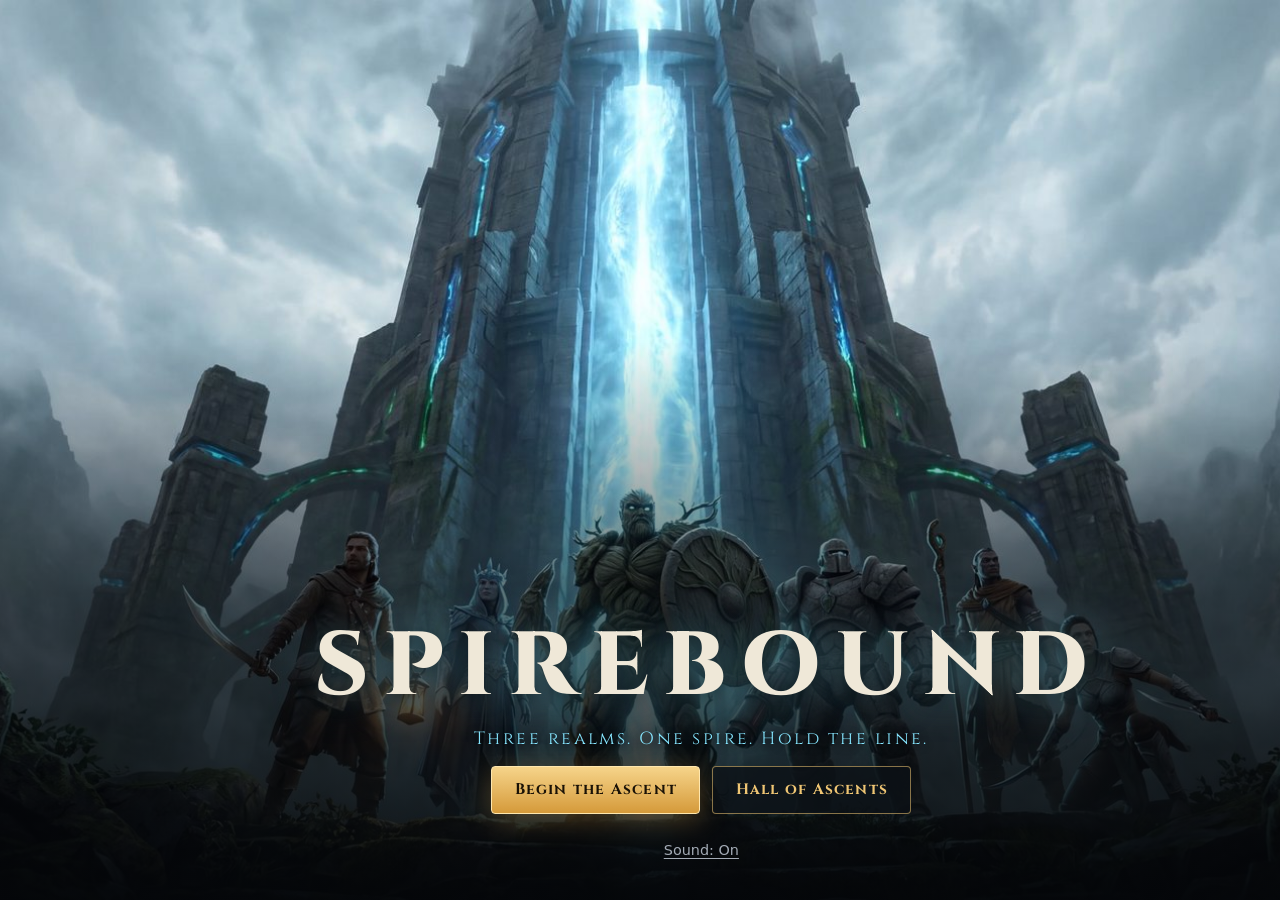
<file: index.html>
<!doctype html>
<html lang="en">
  <head>
    <meta charset="utf-8" />
    <meta name="viewport" content="width=device-width, initial-scale=1, viewport-fit=cover, user-scalable=no" />
    <title>Spirebound</title>
    <meta name="description" content="Pick a champion and fight through three realms to claim the Spire. A fast action roguelite for phone, keyboard or gamepad." />
    <meta property="og:title" content="Spirebound" />
    <meta property="og:description" content="Pick a champion and fight through three realms to claim the Spire. A fast action roguelite for phone, keyboard or gamepad." />
    <meta property="og:type" content="website" />
    <meta property="og:image" content="https://jacorr01.github.io/claude-code-mobile/cover.jpg" />
    <meta name="twitter:card" content="summary_large_image" />
    <meta name="theme-color" content="#06080b" />
    <link rel="icon" href="data:image/svg+xml,%3Csvg xmlns='http://www.w3.org/2000/svg' viewBox='0 0 64 64'%3E%3Crect width='64' height='64' rx='14' fill='%2306080b'/%3E%3Cpath d='M32 4v56' stroke='%2386e6ff' stroke-width='5' stroke-linecap='round'/%3E%3Cpath d='M22 58l4-34h12l4 34z' fill='%23283642' stroke='%2386e6ff' stroke-width='2'/%3E%3C/svg%3E" />
    <link rel="preload" href="fonts/Cinzel.ttf" as="font" type="font/ttf" crossorigin />
    <link rel="stylesheet" href="style.css" />
  </head>
  <body>
    <canvas id="cv" aria-label="Spirebound game view"></canvas>
    <canvas id="gl" aria-hidden="true"></canvas>
    <canvas id="fx" aria-hidden="true"></canvas>

    <div id="hud">
      <div class="hud-top">
        <div class="vitals">
          <div class="portrait"><img id="hudPortrait" alt="" /></div>
          <div class="bars">
            <div class="bar hp"><i id="hpFill"></i><span id="hpText"></span></div>
            <div class="bar xp"><i id="xpFill"></i></div>
            <div class="lvl" id="lvlText"></div>
          </div>
        </div>
        <div class="realm">
          <div id="realmName"></div>
          <div class="bar wave"><i id="waveFill"></i></div>
          <div class="sub" id="realmSub"></div>
        </div>
        <div class="right">
          <div id="scoreText">0</div>
          <button id="pauseBtn" type="button" aria-label="Pause"><span></span><span></span></button>
        </div>
      </div>
      <div id="bossBar"><div id="bossName"></div><div class="bar boss"><i id="bossFill"></i></div></div>
      <div id="banner"><h2 id="bannerTitle"></h2><p id="bannerSub"></p></div>
      <div id="combo"><b id="comboN"></b><span data-t="streak"></span><i id="comboBar"></i></div>
      <div class="pads">
        <button id="ultBtn" type="button" class="pad ult" aria-label="Ultimate"><img alt="" /><kbd>R</kbd></button>
        <button id="a1Btn" type="button" class="pad ab" aria-label="Ability 1"><img alt="" /><kbd>Q</kbd></button>
        <button id="a2Btn" type="button" class="pad ab" aria-label="Ability 2"><img alt="" /><kbd>E</kbd></button>
        <button id="dashBtn" type="button" class="pad dash" aria-label="Dash"><img src="art/icons/dash.webp" alt="" /><span class="charges"><i></i><i></i></span><kbd>Space</kbd></button>
      </div>
    </div>
    <div id="stick"><i></i></div>

    <section id="scr-load" class="screen show">
      <div class="load">
        <h1 data-t="title"></h1>
        <p data-t="loading"></p>
        <div class="bar"><i id="loadFill"></i></div>
      </div>
    </section>

    <section id="scr-title" class="screen art">
      <img class="bg" src="art/key_title.jpg" alt="" />
      <div class="veil"></div>
      <div class="title-box">
        <h1 data-t="title"></h1>
        <p class="tag" data-t="tagline"></p>
        <div class="row">
          <button id="btnBegin" type="button" class="btn primary" data-t="begin"></button>
          <button id="btnHall" type="button" class="btn" data-t="hall"></button>
        </div>
        <button id="btnSound" type="button" class="link"></button>
      </div>
    </section>

    <section id="scr-hero" class="screen art">
      <img class="bg dim" src="art/key_title.jpg" alt="" />
      <div class="veil heavy"></div>
      <div class="hero-wrap">
        <header>
          <button id="btnHeroBack" type="button" class="link" data-t="back"></button>
          <h2 data-t="chooseHero"></h2>
          <p data-t="chooseHint"></p>
        </header>
        <div id="heroes" class="heroes"></div>
      </div>
    </section>

    <section id="scr-loadout" class="screen art">
      <img class="bg dim" src="art/key_title.jpg" alt="" />
      <div class="veil heavy"></div>
      <div class="lo-wrap">
        <header>
          <button id="btnLoadBack" type="button" class="link" data-t="back"></button>
          <h2 id="loadName"></h2>
          <p data-t="loadoutHint"></p>
        </header>
        <div class="lo-body">
          <div class="lo-hero"><img id="loadPic" alt="" /></div>
          <div class="lo-side">
            <h3 data-t="loadout"></h3>
            <div id="abList" class="ab-list"></div>
            <div id="kitList" class="kit-list"></div>
            <button id="btnStart" type="button" class="btn primary" data-t="startRun"></button>
          </div>
        </div>
      </div>
    </section>

    <section id="scr-realm" class="screen art">
      <img class="bg" id="realmArt" alt="" />
      <div class="veil"></div>
      <div class="realm-box">
        <p class="eyebrow" id="realmNum"></p>
        <h2 id="realmTitle"></h2>
        <p class="hint" id="realmHint"></p>
        <p class="enter" data-t="enter"></p>
      </div>
    </section>

    <section id="scr-end" class="screen art">
      <img class="bg dim" id="endArt" alt="" />
      <div class="veil heavy"></div>
      <div class="panel end">
        <h2 id="endTitle"></h2>
        <p class="sub" id="endSub"></p>
        <dl id="endStats" class="stats"></dl>
        <p class="note" id="endNote"></p>
        <h3 data-t="hall"></h3>
        <ol class="hall-list"></ol>
        <div class="row">
          <button id="btnAgain" type="button" class="btn primary" data-t="again"></button>
          <button id="btnChange" type="button" class="btn" data-t="changeHero"></button>
        </div>
      </div>
    </section>

    <section id="scr-choice" class="screen overlay">
      <div class="choice">
        <h2 id="choiceTitle"></h2>
        <p id="choiceHint"></p>
        <div id="choiceCards" class="cards"></div>
      </div>
    </section>

    <section id="scr-pause" class="screen overlay">
      <div class="panel">
        <h2 data-t="paused"></h2>
        <div class="row">
          <button id="btnResume" type="button" class="btn primary" data-t="resume"></button>
        </div>
        <div class="toggles">
          <button id="tglSound" type="button" class="btn small"></button>
          <button id="tglShake" type="button" class="btn small"></button>
        </div>
        <h3 data-t="howTo"></h3>
        <p class="note" data-t="ctlAuto"></p>
        <dl id="ctlList" class="ctl"></dl>
        <button id="btnAbandon" type="button" class="link danger" data-t="abandon"></button>
      </div>
    </section>

    <section id="scr-hall" class="screen overlay">
      <div class="panel">
        <h2 data-t="hall"></h2>
        <ol class="hall-list"></ol>
        <form id="nameForm" class="name">
          <label for="nameInput" data-t="yourName"></label>
          <input id="nameInput" maxlength="16" autocomplete="nickname" spellcheck="false" />
          <button type="submit" class="btn small" id="btnName" data-t="save"></button>
        </form>
        <p class="note" data-t="hallNote"></p>
        <div class="row">
          <button id="btnCopy" type="button" class="btn small" data-t="copyLink"></button>
          <button id="btnHallClose" type="button" class="btn small primary" data-t="close"></button>
        </div>
      </div>
    </section>

    <script>window.SPIRE_STANDALONE = true;</script>
    <script type="module" src="client.js"></script>
  </body>
</html>
</file>
<file: style.css>
@font-face {
  font-family: "Cinzel";
  src: url("fonts/Cinzel.ttf") format("truetype");
  font-weight: 400 900;
  font-display: swap;
}
:root {
  color-scheme: dark;
  --ink: #06080b;
  --glass: rgba(10, 14, 19, 0.82);
  --bone: #efe8d8;
  --dim: #a3abb5;
  --line: rgba(255, 255, 255, 0.14);
  --spire: #86e6ff;
  --gold: #f0c674;
  --blood: #ff5a3c;
  --display: "Cinzel", "Trajan Pro", Georgia, serif;
  --sat: env(safe-area-inset-top, 0px);
  --sab: env(safe-area-inset-bottom, 0px);
  --sal: env(safe-area-inset-left, 0px);
  --sar: env(safe-area-inset-right, 0px);
}
* { box-sizing: border-box; -webkit-tap-highlight-color: transparent; }
[hidden] { display: none !important; }
html, body { height: 100%; }
body {
  margin: 0;
  overflow: hidden;
  background: var(--ink);
  color: var(--bone);
  font: 16px/1.45 ui-sans-serif, system-ui, -apple-system, "Segoe UI", sans-serif;
  user-select: none;
  -webkit-user-select: none;
  overscroll-behavior: none;
}
#cv, #gl, #fx { position: fixed; inset: 0; width: 100vw; height: 100vh; height: 100dvh; display: block; }
#cv { touch-action: none; z-index: 0; }
/* the 3D models, then the effects that fly over them */
#gl, #fx { pointer-events: none; }
#gl { z-index: 1; }
#fx { z-index: 2; }
h1, h2, h3 { font-family: var(--display); font-weight: 700; margin: 0; letter-spacing: 0.06em; text-wrap: balance; }
p { margin: 0; }
button { font: inherit; color: inherit; cursor: pointer; }

/* ── screens ── */
.screen { position: fixed; inset: 0; display: none; z-index: 20; }
.screen.show { display: grid; animation: fade 260ms ease; }
@keyframes fade { from { opacity: 0; } }
.screen.overlay { z-index: 40; place-items: center; background: rgba(4, 6, 9, 0.72); backdrop-filter: blur(6px); -webkit-backdrop-filter: blur(6px); padding: 16px; overflow-y: auto; }
.screen.art { background: var(--ink); }
.bg { position: absolute; inset: 0; width: 100%; height: 100%; object-fit: cover; }
.bg.dim { filter: blur(10px) brightness(0.5); transform: scale(1.08); }
.veil { position: absolute; inset: 0; background: linear-gradient(to top, rgba(4, 6, 9, 0.96) 0%, rgba(4, 6, 9, 0.55) 34%, rgba(4, 6, 9, 0) 62%); }
.veil.heavy { background: rgba(4, 6, 9, 0.62); }

.btn {
  font-family: var(--display); font-weight: 700; letter-spacing: 0.08em; font-size: 0.95rem;
  min-height: 48px; padding: 0.7rem 1.4rem; border-radius: 4px;
  background: rgba(12, 17, 23, 0.78); border: 1px solid rgba(240, 198, 116, 0.55); color: var(--gold);
  transition: transform 120ms ease, background 120ms ease, border-color 120ms ease;
}
.btn:hover { background: rgba(28, 34, 40, 0.9); border-color: var(--gold); }
.btn:active { transform: translateY(1px) scale(0.99); }
.btn.primary { background: linear-gradient(180deg, #f6d48a, #d59a3a); color: #1a1206; border-color: #ffe7ae; box-shadow: 0 6px 28px rgba(240, 170, 60, 0.28); }
.btn.primary:hover { background: linear-gradient(180deg, #ffe2a4, #e2a947); }
.btn.small { min-height: 42px; padding: 0.5rem 1rem; font-size: 0.82rem; }
.link { background: none; border: 0; color: var(--dim); padding: 0.6rem 0.4rem; min-height: 44px; font-size: 0.9rem; text-decoration: underline; text-underline-offset: 3px; }
.link:hover { color: var(--bone); }
.link.danger { color: #ff9a86; }
.row { display: flex; flex-wrap: wrap; gap: 12px; justify-content: center; }
:focus-visible { outline: 2px solid var(--spire); outline-offset: 3px; }

/* loading */
#scr-load { place-items: center; background: radial-gradient(ellipse at 50% 30%, #12202b, var(--ink) 70%); }
.load { text-align: center; width: min(360px, 80vw); display: grid; gap: 14px; }
.load h1 { font-size: clamp(2rem, 9vw, 3.2rem); letter-spacing: 0.2em; text-transform: uppercase; }
.load p { color: var(--dim); }

.bar { position: relative; height: 10px; border-radius: 99px; background: rgba(0, 0, 0, 0.6); border: 1px solid var(--line); overflow: hidden; }
.bar > i { position: absolute; inset: 0 auto 0 0; width: 0; background: var(--spire); border-radius: inherit; transition: width 140ms linear; }

/* title */
.title-box { position: relative; align-self: end; justify-self: center; text-align: center; padding: 24px 20px calc(28px + var(--sab)); display: grid; gap: 14px; justify-items: center; width: min(720px, 100%); }
.title-box h1 { font-size: clamp(1.9rem, 9vw, 5.6rem); font-weight: 800; letter-spacing: 0.16em; text-transform: uppercase; line-height: 1; padding-left: 0.16em; text-shadow: 0 0 44px rgba(134, 230, 255, 0.55), 0 3px 18px rgba(0, 0, 0, 0.9); }
.tag { font-family: var(--display); letter-spacing: 0.14em; color: var(--spire); font-size: clamp(0.85rem, 2.6vw, 1.1rem); text-shadow: 0 2px 10px #000; }

/* hero select */
.hero-wrap { position: relative; display: grid; grid-template-rows: auto auto; align-content: start; gap: 14px; padding: calc(14px + var(--sat)) 0 calc(14px + var(--sab)); max-height: 100vh; max-height: 100dvh; overflow-y: auto; width: 100%; max-width: 1180px; justify-self: center; }
.hero-wrap header { text-align: center; padding: 0 16px; display: grid; gap: 2px; justify-items: center; }
.hero-wrap header h2 { font-size: clamp(1.3rem, 4.6vw, 2.1rem); text-transform: uppercase; }
.hero-wrap header p { color: var(--dim); font-size: 0.92rem; }
.hero-wrap header .link { justify-self: start; }
.heroes { display: grid; grid-auto-flow: column; grid-auto-columns: minmax(min(290px, 82vw), 1fr); gap: 14px; padding: 4px 16px 12px; overflow-x: auto; scroll-snap-type: x mandatory; align-items: stretch; }
.hero-card {
  scroll-snap-align: center; display: grid; grid-template-rows: auto auto 1fr auto; gap: 10px; text-align: left; --ph: clamp(120px, 24vh, 210px);
  background: linear-gradient(180deg, rgba(20, 27, 35, 0.92), rgba(9, 12, 16, 0.94)); border: 1px solid var(--line); border-top: 2px solid var(--c);
  border-radius: 6px; padding: 14px 16px 16px; min-height: 0;
}
.hero-card .pic { height: var(--ph); display: grid; place-items: end center; background: radial-gradient(ellipse at 50% 85%, color-mix(in srgb, var(--c) 30%, transparent), transparent 68%); }
.hero-card .pic img { height: var(--ph); width: auto; max-width: 100%; object-fit: contain; filter: drop-shadow(0 10px 14px rgba(0, 0, 0, 0.7)); }
.hero-card h3 { font-size: 1.35rem; display: flex; align-items: baseline; gap: 10px; flex-wrap: wrap; }
.hero-card .role { font: 600 0.7rem/1 ui-sans-serif, system-ui, sans-serif; letter-spacing: 0.14em; text-transform: uppercase; color: var(--c); }
.hero-card .body { display: grid; gap: 8px; align-content: start; font-size: 0.88rem; color: #cfd5dc; }
.hero-card .statgrid { display: grid; grid-template-columns: auto 1fr; gap: 4px 10px; align-items: center; font-size: 0.74rem; letter-spacing: 0.08em; text-transform: uppercase; color: var(--dim); }
.pips { display: grid; grid-template-columns: repeat(5, 1fr); gap: 3px; }
.pips i { height: 6px; border-radius: 2px; background: rgba(255, 255, 255, 0.12); }
.pips i.on { background: var(--c); }
.hero-card .kit { display: grid; gap: 4px; font-size: 0.8rem; color: var(--dim); }
.hero-card .kit b { color: var(--bone); font-weight: 600; }
@media (min-width: 900px) { .heroes { overflow: visible; grid-auto-columns: 1fr; } }

/* loadout */
.lo-wrap { position: relative; display: grid; gap: 12px; align-content: start; padding: calc(14px + var(--sat)) 16px calc(16px + var(--sab)); max-height: 100vh; max-height: 100dvh; overflow-y: auto; width: 100%; max-width: 1040px; justify-self: center; }
.lo-wrap header { text-align: center; display: grid; justify-items: center; gap: 2px; }
.lo-wrap header .link { justify-self: start; }
.lo-wrap header h2 { font-size: clamp(1.5rem, 6vw, 2.4rem); text-transform: uppercase; color: var(--c); text-shadow: 0 0 30px color-mix(in srgb, var(--c) 50%, transparent); }
.lo-wrap header p { color: var(--dim); font-size: 0.9rem; }
.lo-body { display: grid; grid-template-columns: minmax(0, 0.8fr) minmax(0, 1.2fr); gap: 20px; align-items: center; }
.lo-hero { display: grid; place-items: center; background: radial-gradient(ellipse at 50% 70%, color-mix(in srgb, var(--c) 28%, transparent), transparent 66%); }
.lo-hero img { max-height: min(56vh, 460px); max-width: 100%; filter: drop-shadow(0 16px 20px rgba(0, 0, 0, 0.7)); animation: breathe 3.4s ease-in-out infinite; }
@keyframes breathe { 50% { transform: translateY(-6px) scale(1.012); } }
.lo-side { display: grid; gap: 10px; }
.lo-side h3 { font-size: 0.9rem; letter-spacing: 0.18em; text-transform: uppercase; color: var(--gold); }
.ab-list { display: grid; gap: 8px; }
.ab-card { display: grid; grid-template-columns: 56px 1fr 30px; gap: 12px; align-items: center; text-align: left; padding: 9px 12px; border-radius: 6px; background: rgba(12, 17, 23, 0.82); border: 1px solid var(--line); transition: border-color 140ms ease, background 140ms ease, transform 140ms ease; }
.ab-card img { width: 56px; height: 56px; border-radius: 10px; filter: grayscale(0.7) brightness(0.7); transition: filter 140ms ease; }
.ab-card.on { border-color: var(--c); background: color-mix(in srgb, var(--c) 12%, rgba(12, 17, 23, 0.9)); }
.ab-card.on img { filter: none; }
.ab-card:not(.on):hover { transform: translateX(3px); border-color: rgba(255, 255, 255, 0.4); }
.ab-card .txt { display: grid; gap: 2px; min-width: 0; }
.ab-card b { font-family: var(--display); font-size: 1rem; display: flex; gap: 8px; align-items: baseline; flex-wrap: wrap; }
.ab-card b small { font: 600 0.66rem/1 ui-sans-serif, system-ui, sans-serif; letter-spacing: 0.1em; text-transform: uppercase; color: var(--c); }
.ab-card span { font-size: 0.82rem; color: #cfd5dc; }
.ab-card .slot { width: 28px; height: 28px; border-radius: 50%; display: grid; place-items: center; font: 700 0.85rem/1 var(--display); font-style: normal; border: 1px dashed var(--line); color: transparent; }
.ab-card.on .slot { background: var(--c); color: #06080b; border: 0; }
.kit-list { display: grid; gap: 6px; }
.kit-row { display: grid; grid-template-columns: 34px 1fr; gap: 10px; align-items: center; font-size: 0.8rem; color: var(--dim); }
.kit-row img { width: 34px; height: 34px; border-radius: 8px; }
.kit-row b { color: var(--bone); font-weight: 600; }
@media (max-width: 760px) {
  .lo-body { grid-template-columns: 1fr; gap: 8px; }
  .lo-hero img { max-height: 22vh; }
}

/* realm intro */
.realm-box { position: relative; align-self: end; padding: 24px clamp(20px, 6vw, 72px) calc(34px + var(--sab)); display: grid; gap: 8px; max-width: 760px; }
.eyebrow { font-family: var(--display); letter-spacing: 0.3em; color: var(--gold); text-transform: uppercase; font-size: 0.9rem; }
.realm-box h2 { font-size: clamp(2rem, 8vw, 4.2rem); line-height: 1.02; text-transform: uppercase; text-shadow: 0 3px 20px #000; }
.hint { color: #dfe4ea; font-size: clamp(0.95rem, 2.6vw, 1.1rem); max-width: 52ch; text-shadow: 0 2px 8px #000; }
.enter { margin-top: 10px; color: var(--spire); font-size: 0.85rem; letter-spacing: 0.12em; text-transform: uppercase; animation: pulse 1.6s ease-in-out infinite; }
@keyframes pulse { 50% { opacity: 0.45; } }

/* panels */
.panel { position: relative; width: min(560px, 100%); margin: auto; background: var(--glass); border: 1px solid var(--line); border-radius: 8px; padding: 22px 20px; display: grid; gap: 14px; text-align: center; }
.panel h2 { font-size: clamp(1.5rem, 6vw, 2.3rem); text-transform: uppercase; }
.panel h3 { font-size: 0.95rem; letter-spacing: 0.18em; text-transform: uppercase; color: var(--gold); margin-top: 6px; }
.panel .sub { color: var(--spire); font-family: var(--display); letter-spacing: 0.1em; }
.note { color: var(--dim); font-size: 0.85rem; }
.note:empty { display: none; }
#scr-end { overflow-y: auto; padding: calc(16px + var(--sat)) 16px calc(16px + var(--sab)); }
.stats { display: grid; grid-template-columns: repeat(auto-fit, minmax(96px, 1fr)); gap: 8px; margin: 0; }
.stats div { background: rgba(255, 255, 255, 0.05); border-radius: 4px; padding: 8px 6px; }
.stats dt { font-size: 0.66rem; letter-spacing: 0.14em; text-transform: uppercase; color: var(--dim); }
.stats dd { margin: 2px 0 0; font: 700 1.25rem/1.1 var(--display); font-variant-numeric: tabular-nums; }
.hall-list { list-style: none; margin: 0; padding: 0; display: grid; gap: 4px; text-align: left; font-size: 0.9rem; }
.hall-list li { display: grid; grid-template-columns: 1.6em 1fr auto auto; gap: 10px; align-items: center; padding: 7px 10px; border-radius: 4px; background: rgba(255, 255, 255, 0.045); font-variant-numeric: tabular-nums; }
.hall-list li.you { background: rgba(134, 230, 255, 0.13); outline: 1px solid rgba(134, 230, 255, 0.4); }
.hall-list li.empty { display: block; text-align: center; color: var(--dim); }
.hall-list .who { overflow: hidden; text-overflow: ellipsis; white-space: nowrap; }
.hall-list .who small { color: var(--dim); margin-left: 6px; }
.hall-list .reach { color: var(--gold); font-family: var(--display); font-size: 0.8rem; }
.hall-list .pts { font-weight: 700; }
.name { display: grid; grid-template-columns: auto 1fr auto; gap: 8px; align-items: center; font-size: 0.85rem; color: var(--dim); }
.name input { min-width: 0; min-height: 42px; background: rgba(0, 0, 0, 0.5); border: 1px solid var(--line); border-radius: 4px; color: var(--bone); padding: 0 10px; font: inherit; user-select: text; -webkit-user-select: text; }
.toggles { display: flex; gap: 8px; justify-content: center; flex-wrap: wrap; }
.ctl { display: grid; gap: 6px; margin: 0; text-align: left; font-size: 0.85rem; }
.ctl div { display: grid; gap: 1px; padding: 6px 10px; background: rgba(255, 255, 255, 0.045); border-radius: 4px; }
.ctl dt { font-weight: 600; }
.ctl dd { margin: 0; color: var(--dim); font-size: 0.8rem; }

/* boon choice */
.choice { width: min(920px, 100%); margin: auto; display: grid; gap: 10px; text-align: center; }
.choice h2 { font-size: clamp(1.4rem, 6vw, 2.2rem); text-transform: uppercase; color: var(--gold); text-shadow: 0 0 30px rgba(240, 198, 116, 0.4); }
.choice > p { color: var(--dim); }
.cards { display: grid; grid-template-columns: repeat(3, 1fr); gap: 12px; margin-top: 8px; }
.card {
  display: grid; gap: 6px; justify-items: center; align-content: start; text-align: center; padding: 18px 12px 14px; min-height: 190px;
  background: linear-gradient(180deg, #1b242e, #0c1016); border: 1px solid var(--line); border-radius: 6px;
  transition: transform 140ms ease, border-color 140ms ease, box-shadow 140ms ease; pointer-events: none; opacity: 0.6;
}
.cards.armed .card { pointer-events: auto; opacity: 1; }
.card:hover, .card:focus-visible { transform: translateY(-4px); border-color: var(--gold); box-shadow: 0 10px 34px rgba(240, 198, 116, 0.2); }
.card { animation: rise 340ms cubic-bezier(0.2, 0.9, 0.3, 1.2) backwards; }
@keyframes rise { from { opacity: 0; transform: translateY(20px) scale(0.95); } }
.card .ico img { width: 100%; height: 100%; border-radius: 50%; object-fit: cover; }
.card .ico { overflow: hidden; font-size: 2rem; line-height: 1; color: var(--spire); width: 58px; height: 58px; display: grid; place-items: center; border-radius: 50%; background: rgba(134, 230, 255, 0.1); border: 1px solid rgba(134, 230, 255, 0.35); }
.card b { font-family: var(--display); font-size: 1.02rem; letter-spacing: 0.04em; }
.card span { color: #cfd5dc; font-size: 0.86rem; }
.card small { color: var(--dim); font-size: 0.7rem; letter-spacing: 0.12em; text-transform: uppercase; }
.card kbd { margin-top: auto; }
kbd { font: 600 0.66rem/1 ui-sans-serif, system-ui, sans-serif; padding: 3px 6px; border-radius: 3px; border: 1px solid var(--line); color: var(--dim); background: rgba(0, 0, 0, 0.4); }
@media (max-width: 640px) {
  .cards { grid-template-columns: 1fr; }
  .card { grid-template-columns: 58px 1fr; justify-items: start; text-align: left; min-height: 0; padding: 12px; column-gap: 12px; }
  .card .ico { grid-row: span 3; align-self: center; }
  .card kbd { display: none; }
}

/* ── HUD ── */
#hud { position: fixed; inset: 0; z-index: 10; pointer-events: none; display: none; }
#hud.on { display: block; }
.hud-top { display: grid; grid-template-columns: 1fr auto 1fr; align-items: start; gap: 10px; padding: calc(10px + var(--sat)) calc(12px + var(--sar)) 0 calc(12px + var(--sal)); }
.vitals { display: flex; gap: 10px; align-items: center; min-width: 0; }
.portrait { width: 54px; height: 54px; flex: none; border-radius: 50%; overflow: hidden; background: #10161d; border: 2px solid var(--hero, var(--spire)); box-shadow: 0 0 16px color-mix(in srgb, var(--hero, #86e6ff) 45%, transparent); }
.portrait img { width: 150%; margin: -4% 0 0 -25%; display: block; }
.bars { display: grid; gap: 4px; width: min(220px, 36vw); }
.bar.hp { height: 16px; }
.bar.hp > i { background: linear-gradient(180deg, #ff7a5c, #d8341f); }
.bar.hp span { position: absolute; inset: 0; display: grid; place-items: center; font: 700 0.68rem/1 ui-sans-serif, system-ui, sans-serif; text-shadow: 0 1px 2px #000; font-variant-numeric: tabular-nums; }
.bar.xp { height: 6px; }
.bar.xp > i { background: var(--spire); }
.lvl { font: 700 0.72rem/1 var(--display); letter-spacing: 0.1em; color: var(--spire); text-shadow: 0 1px 3px #000; }
.realm { text-align: center; display: grid; gap: 4px; justify-items: center; text-shadow: 0 1px 4px #000; }
#realmName { font: 700 0.82rem/1.1 var(--display); letter-spacing: 0.14em; text-transform: uppercase; }
.bar.wave { width: min(240px, 30vw); height: 6px; }
.bar.wave > i { background: var(--gold); }
.realm .sub { font-size: 0.66rem; letter-spacing: 0.1em; text-transform: uppercase; color: var(--dim); }
.right { display: flex; gap: 10px; align-items: center; justify-content: flex-end; }
#scoreText { font: 700 1.25rem/1 var(--display); font-variant-numeric: tabular-nums; text-shadow: 0 1px 4px #000; }
#pauseBtn { pointer-events: auto; width: 44px; height: 44px; border-radius: 50%; background: rgba(8, 12, 16, 0.7); border: 1px solid var(--line); display: flex; gap: 5px; align-items: center; justify-content: center; }
#pauseBtn span { width: 4px; height: 14px; background: var(--bone); border-radius: 1px; }
#bossBar { position: absolute; left: 50%; top: calc(84px + var(--sat)); transform: translateX(-50%); width: min(560px, 86vw); text-align: center; display: none; gap: 4px; }
#bossBar.on { display: grid; }
#bossName { font: 800 0.95rem/1 var(--display); letter-spacing: 0.2em; text-transform: uppercase; color: #ffd9cf; text-shadow: 0 0 14px rgba(255, 70, 40, 0.8), 0 1px 3px #000; }
.bar.boss { height: 12px; border-color: rgba(255, 120, 90, 0.5); }
.bar.boss > i { background: linear-gradient(180deg, #ff6a4a, #b3200f); }
#banner { position: absolute; left: 0; right: 0; top: 30%; text-align: center; opacity: 0; transform: scale(0.94); transition: opacity 260ms ease, transform 260ms ease; padding: 0 16px; }
#banner.on { opacity: 1; transform: none; }
#banner h2 { font-size: clamp(1.7rem, 8vw, 3.8rem); text-transform: uppercase; letter-spacing: 0.14em; text-shadow: 0 0 40px rgba(134, 230, 255, 0.6), 0 3px 14px #000; }
#combo { position: absolute; left: calc(14px + var(--sal)); top: calc(92px + var(--sat)); display: grid; justify-items: start; gap: 1px; opacity: 0; transform: translateX(-12px); transition: opacity 200ms ease, transform 200ms ease; text-shadow: 0 2px 6px #000; }
#combo.on { opacity: 1; transform: none; }
#combo b { font: 800 2rem/1 var(--display); color: var(--gold); font-variant-numeric: tabular-nums; }
#combo.hit b { animation: thump 160ms ease-out; }
@keyframes thump { from { transform: scale(1.35); } }
#combo span { font: 700 0.62rem/1 var(--display); letter-spacing: 0.2em; text-transform: uppercase; color: var(--bone); }
#combo i { display: block; height: 3px; width: 72px; border-radius: 2px; background: var(--gold); transform-origin: left; margin-top: 3px; }
#banner.hazard h2 { color: #ffd9cf; text-shadow: 0 0 40px rgba(255, 70, 40, 0.85), 0 3px 14px #000; }
#banner p { font-family: var(--display); letter-spacing: 0.24em; text-transform: uppercase; color: var(--gold); text-shadow: 0 2px 8px #000; }
.pads { position: absolute; right: calc(14px + var(--sar)); bottom: calc(20px + var(--sab)); width: 196px; height: 178px; }
.pad {
  --cd: 0; --c: var(--spire); pointer-events: auto; position: absolute; width: 62px; height: 62px; padding: 0; border-radius: 50%;
  border: 2px solid rgba(255, 255, 255, 0.22); background: #0b0f14; touch-action: none;
  transition: transform 90ms ease, box-shadow 160ms ease, border-color 160ms ease;
}
.pad img { position: absolute; inset: 0; width: 100%; height: 100%; border-radius: 50%; object-fit: cover; filter: grayscale(0.85) brightness(0.55); transition: filter 160ms ease; }
.pad.ready img { filter: none; }
.pad::after { content: ""; position: absolute; inset: 0; border-radius: 50%; background: conic-gradient(rgba(4, 6, 9, 0.8) calc(var(--cd) * 360deg), transparent 0); }
.pad.ready { border-color: var(--c); box-shadow: 0 0 16px color-mix(in srgb, var(--c) 55%, transparent); }
.pad:active { transform: scale(0.92); }
.pad kbd { position: absolute; left: 50%; bottom: -9px; transform: translateX(-50%); z-index: 1; }
.pad.dash { right: 0; bottom: 0; width: 78px; height: 78px; }
#a2Btn { right: 90px; bottom: 6px; }
#a1Btn { right: 66px; bottom: 80px; }
.pad.ult { right: 2px; bottom: 94px; --c: var(--gold); }
.pad.ult.ready { animation: glow 0.9s ease-in-out infinite; }
@keyframes glow { 50% { box-shadow: 0 0 30px var(--gold); transform: scale(1.06); } }
.charges { position: absolute; left: 50%; top: -11px; transform: translateX(-50%); display: flex; gap: 4px; z-index: 1; }
.charges i { width: 9px; height: 9px; border-radius: 50%; background: rgba(255, 255, 255, 0.18); border: 1px solid rgba(0, 0, 0, 0.6); }
.charges i.ready { background: var(--c); box-shadow: 0 0 6px var(--c); }
body.touch .pads { width: 240px; height: 216px; }
body.touch .pad { width: 74px; height: 74px; }
body.touch .pad.dash { width: 94px; height: 94px; }
body.touch #a2Btn { right: 106px; bottom: 6px; }
body.touch #a1Btn { right: 80px; bottom: 94px; }
body.touch .pad.ult { right: 4px; bottom: 110px; }
body.touch kbd { display: none; }
#stick { position: fixed; z-index: 11; width: 112px; height: 112px; margin: -56px 0 0 -56px; border-radius: 50%; border: 2px solid rgba(255, 255, 255, 0.25); background: rgba(255, 255, 255, 0.05); display: none; pointer-events: none; }
#stick.on { display: block; }
#stick i { position: absolute; left: 50%; top: 50%; width: 46px; height: 46px; margin: -23px 0 0 -23px; border-radius: 50%; background: rgba(255, 255, 255, 0.4); }
@media (max-width: 560px) {
  .portrait { width: 44px; height: 44px; }
  #scoreText { font-size: 1rem; }
  #realmName { font-size: 0.68rem; }
  .realm .sub { display: none; }
}
@media (prefers-reduced-motion: reduce) {
  .enter, .pad.ult.ready, .lo-hero img, .card, .screen.show { animation: none; }
  .btn, .card, #banner { transition: none; }
}
</file>
<file: spirebound/app/public/style.css>
@font-face {
  font-family: "Cinzel";
  src: url("fonts/Cinzel.ttf") format("truetype");
  font-weight: 400 900;
  font-display: swap;
}
:root {
  color-scheme: dark;
  --ink: #06080b;
  --glass: rgba(10, 14, 19, 0.82);
  --bone: #efe8d8;
  --dim: #a3abb5;
  --line: rgba(255, 255, 255, 0.14);
  --spire: #86e6ff;
  --gold: #f0c674;
  --blood: #ff5a3c;
  --display: "Cinzel", "Trajan Pro", Georgia, serif;
  --sat: env(safe-area-inset-top, 0px);
  --sab: env(safe-area-inset-bottom, 0px);
  --sal: env(safe-area-inset-left, 0px);
  --sar: env(safe-area-inset-right, 0px);
}
* { box-sizing: border-box; -webkit-tap-highlight-color: transparent; }
[hidden] { display: none !important; }
html, body { height: 100%; }
body {
  margin: 0;
  overflow: hidden;
  background: var(--ink);
  color: var(--bone);
  font: 16px/1.45 ui-sans-serif, system-ui, -apple-system, "Segoe UI", sans-serif;
  user-select: none;
  -webkit-user-select: none;
  overscroll-behavior: none;
}
#cv, #gl, #fx { position: fixed; inset: 0; width: 100vw; height: 100vh; height: 100dvh; display: block; }
#cv { touch-action: none; z-index: 0; }
/* the 3D models, then the effects that fly over them */
#gl, #fx { pointer-events: none; }
#gl { z-index: 1; }
#fx { z-index: 2; }
h1, h2, h3 { font-family: var(--display); font-weight: 700; margin: 0; letter-spacing: 0.06em; text-wrap: balance; }
p { margin: 0; }
button { font: inherit; color: inherit; cursor: pointer; }

/* ── screens ── */
.screen { position: fixed; inset: 0; display: none; z-index: 20; }
.screen.show { display: grid; animation: fade 260ms ease; }
@keyframes fade { from { opacity: 0; } }
.screen.overlay { z-index: 40; place-items: center; background: rgba(4, 6, 9, 0.72); backdrop-filter: blur(6px); -webkit-backdrop-filter: blur(6px); padding: 16px; overflow-y: auto; }
.screen.art { background: var(--ink); }
.bg { position: absolute; inset: 0; width: 100%; height: 100%; object-fit: cover; }
.bg.dim { filter: blur(10px) brightness(0.5); transform: scale(1.08); }
.veil { position: absolute; inset: 0; background: linear-gradient(to top, rgba(4, 6, 9, 0.96) 0%, rgba(4, 6, 9, 0.55) 34%, rgba(4, 6, 9, 0) 62%); }
.veil.heavy { background: rgba(4, 6, 9, 0.62); }

.btn {
  font-family: var(--display); font-weight: 700; letter-spacing: 0.08em; font-size: 0.95rem;
  min-height: 48px; padding: 0.7rem 1.4rem; border-radius: 4px;
  background: rgba(12, 17, 23, 0.78); border: 1px solid rgba(240, 198, 116, 0.55); color: var(--gold);
  transition: transform 120ms ease, background 120ms ease, border-color 120ms ease;
}
.btn:hover { background: rgba(28, 34, 40, 0.9); border-color: var(--gold); }
.btn:active { transform: translateY(1px) scale(0.99); }
.btn.primary { background: linear-gradient(180deg, #f6d48a, #d59a3a); color: #1a1206; border-color: #ffe7ae; box-shadow: 0 6px 28px rgba(240, 170, 60, 0.28); }
.btn.primary:hover { background: linear-gradient(180deg, #ffe2a4, #e2a947); }
.btn.small { min-height: 42px; padding: 0.5rem 1rem; font-size: 0.82rem; }
.link { background: none; border: 0; color: var(--dim); padding: 0.6rem 0.4rem; min-height: 44px; font-size: 0.9rem; text-decoration: underline; text-underline-offset: 3px; }
.link:hover { color: var(--bone); }
.link.danger { color: #ff9a86; }
.row { display: flex; flex-wrap: wrap; gap: 12px; justify-content: center; }
:focus-visible { outline: 2px solid var(--spire); outline-offset: 3px; }

/* loading */
#scr-load { place-items: center; background: radial-gradient(ellipse at 50% 30%, #12202b, var(--ink) 70%); }
.load { text-align: center; width: min(360px, 80vw); display: grid; gap: 14px; }
.load h1 { font-size: clamp(2rem, 9vw, 3.2rem); letter-spacing: 0.2em; text-transform: uppercase; }
.load p { color: var(--dim); }

.bar { position: relative; height: 10px; border-radius: 99px; background: rgba(0, 0, 0, 0.6); border: 1px solid var(--line); overflow: hidden; }
.bar > i { position: absolute; inset: 0 auto 0 0; width: 0; background: var(--spire); border-radius: inherit; transition: width 140ms linear; }

/* title */
.title-box { position: relative; align-self: end; justify-self: center; text-align: center; padding: 24px 20px calc(28px + var(--sab)); display: grid; gap: 14px; justify-items: center; width: min(720px, 100%); }
.title-box h1 { font-size: clamp(1.9rem, 9vw, 5.6rem); font-weight: 800; letter-spacing: 0.16em; text-transform: uppercase; line-height: 1; padding-left: 0.16em; text-shadow: 0 0 44px rgba(134, 230, 255, 0.55), 0 3px 18px rgba(0, 0, 0, 0.9); }
.tag { font-family: var(--display); letter-spacing: 0.14em; color: var(--spire); font-size: clamp(0.85rem, 2.6vw, 1.1rem); text-shadow: 0 2px 10px #000; }

/* hero select */
.hero-wrap { position: relative; display: grid; grid-template-rows: auto auto; align-content: start; gap: 14px; padding: calc(14px + var(--sat)) 0 calc(14px + var(--sab)); max-height: 100vh; max-height: 100dvh; overflow-y: auto; width: 100%; max-width: 1180px; justify-self: center; }
.hero-wrap header { text-align: center; padding: 0 16px; display: grid; gap: 2px; justify-items: center; }
.hero-wrap header h2 { font-size: clamp(1.3rem, 4.6vw, 2.1rem); text-transform: uppercase; }
.hero-wrap header p { color: var(--dim); font-size: 0.92rem; }
.hero-wrap header .link { justify-self: start; }
.heroes { display: grid; grid-auto-flow: column; grid-auto-columns: minmax(min(290px, 82vw), 1fr); gap: 14px; padding: 4px 16px 12px; overflow-x: auto; scroll-snap-type: x mandatory; align-items: stretch; }
.hero-card {
  scroll-snap-align: center; display: grid; grid-template-rows: auto auto 1fr auto; gap: 10px; text-align: left; --ph: clamp(120px, 24vh, 210px);
  background: linear-gradient(180deg, rgba(20, 27, 35, 0.92), rgba(9, 12, 16, 0.94)); border: 1px solid var(--line); border-top: 2px solid var(--c);
  border-radius: 6px; padding: 14px 16px 16px; min-height: 0;
}
.hero-card .pic { height: var(--ph); display: grid; place-items: end center; background: radial-gradient(ellipse at 50% 85%, color-mix(in srgb, var(--c) 30%, transparent), transparent 68%); }
.hero-card .pic img { height: var(--ph); width: auto; max-width: 100%; object-fit: contain; filter: drop-shadow(0 10px 14px rgba(0, 0, 0, 0.7)); }
.hero-card h3 { font-size: 1.35rem; display: flex; align-items: baseline; gap: 10px; flex-wrap: wrap; }
.hero-card .role { font: 600 0.7rem/1 ui-sans-serif, system-ui, sans-serif; letter-spacing: 0.14em; text-transform: uppercase; color: var(--c); }
.hero-card .body { display: grid; gap: 8px; align-content: start; font-size: 0.88rem; color: #cfd5dc; }
.hero-card .statgrid { display: grid; grid-template-columns: auto 1fr; gap: 4px 10px; align-items: center; font-size: 0.74rem; letter-spacing: 0.08em; text-transform: uppercase; color: var(--dim); }
.pips { display: grid; grid-template-columns: repeat(5, 1fr); gap: 3px; }
.pips i { height: 6px; border-radius: 2px; background: rgba(255, 255, 255, 0.12); }
.pips i.on { background: var(--c); }
.hero-card .kit { display: grid; gap: 4px; font-size: 0.8rem; color: var(--dim); }
.hero-card .kit b { color: var(--bone); font-weight: 600; }
@media (min-width: 900px) { .heroes { overflow: visible; grid-auto-columns: 1fr; } }

/* loadout */
.lo-wrap { position: relative; display: grid; gap: 12px; align-content: start; padding: calc(14px + var(--sat)) 16px calc(16px + var(--sab)); max-height: 100vh; max-height: 100dvh; overflow-y: auto; width: 100%; max-width: 1040px; justify-self: center; }
.lo-wrap header { text-align: center; display: grid; justify-items: center; gap: 2px; }
.lo-wrap header .link { justify-self: start; }
.lo-wrap header h2 { font-size: clamp(1.5rem, 6vw, 2.4rem); text-transform: uppercase; color: var(--c); text-shadow: 0 0 30px color-mix(in srgb, var(--c) 50%, transparent); }
.lo-wrap header p { color: var(--dim); font-size: 0.9rem; }
.lo-body { display: grid; grid-template-columns: minmax(0, 0.8fr) minmax(0, 1.2fr); gap: 20px; align-items: center; }
.lo-hero { display: grid; place-items: center; background: radial-gradient(ellipse at 50% 70%, color-mix(in srgb, var(--c) 28%, transparent), transparent 66%); }
.lo-hero img { max-height: min(56vh, 460px); max-width: 100%; filter: drop-shadow(0 16px 20px rgba(0, 0, 0, 0.7)); animation: breathe 3.4s ease-in-out infinite; }
@keyframes breathe { 50% { transform: translateY(-6px) scale(1.012); } }
.lo-side { display: grid; gap: 10px; }
.lo-side h3 { font-size: 0.9rem; letter-spacing: 0.18em; text-transform: uppercase; color: var(--gold); }
.ab-list { display: grid; gap: 8px; }
.ab-card { display: grid; grid-template-columns: 56px 1fr 30px; gap: 12px; align-items: center; text-align: left; padding: 9px 12px; border-radius: 6px; background: rgba(12, 17, 23, 0.82); border: 1px solid var(--line); transition: border-color 140ms ease, background 140ms ease, transform 140ms ease; }
.ab-card img { width: 56px; height: 56px; border-radius: 10px; filter: grayscale(0.7) brightness(0.7); transition: filter 140ms ease; }
.ab-card.on { border-color: var(--c); background: color-mix(in srgb, var(--c) 12%, rgba(12, 17, 23, 0.9)); }
.ab-card.on img { filter: none; }
.ab-card:not(.on):hover { transform: translateX(3px); border-color: rgba(255, 255, 255, 0.4); }
.ab-card .txt { display: grid; gap: 2px; min-width: 0; }
.ab-card b { font-family: var(--display); font-size: 1rem; display: flex; gap: 8px; align-items: baseline; flex-wrap: wrap; }
.ab-card b small { font: 600 0.66rem/1 ui-sans-serif, system-ui, sans-serif; letter-spacing: 0.1em; text-transform: uppercase; color: var(--c); }
.ab-card span { font-size: 0.82rem; color: #cfd5dc; }
.ab-card .slot { width: 28px; height: 28px; border-radius: 50%; display: grid; place-items: center; font: 700 0.85rem/1 var(--display); font-style: normal; border: 1px dashed var(--line); color: transparent; }
.ab-card.on .slot { background: var(--c); color: #06080b; border: 0; }
.kit-list { display: grid; gap: 6px; }
.kit-row { display: grid; grid-template-columns: 34px 1fr; gap: 10px; align-items: center; font-size: 0.8rem; color: var(--dim); }
.kit-row img { width: 34px; height: 34px; border-radius: 8px; }
.kit-row b { color: var(--bone); font-weight: 600; }
@media (max-width: 760px) {
  .lo-body { grid-template-columns: 1fr; gap: 8px; }
  .lo-hero img { max-height: 22vh; }
}

/* realm intro */
.realm-box { position: relative; align-self: end; padding: 24px clamp(20px, 6vw, 72px) calc(34px + var(--sab)); display: grid; gap: 8px; max-width: 760px; }
.eyebrow { font-family: var(--display); letter-spacing: 0.3em; color: var(--gold); text-transform: uppercase; font-size: 0.9rem; }
.realm-box h2 { font-size: clamp(2rem, 8vw, 4.2rem); line-height: 1.02; text-transform: uppercase; text-shadow: 0 3px 20px #000; }
.hint { color: #dfe4ea; font-size: clamp(0.95rem, 2.6vw, 1.1rem); max-width: 52ch; text-shadow: 0 2px 8px #000; }
.enter { margin-top: 10px; color: var(--spire); font-size: 0.85rem; letter-spacing: 0.12em; text-transform: uppercase; animation: pulse 1.6s ease-in-out infinite; }
@keyframes pulse { 50% { opacity: 0.45; } }

/* panels */
.panel { position: relative; width: min(560px, 100%); margin: auto; background: var(--glass); border: 1px solid var(--line); border-radius: 8px; padding: 22px 20px; display: grid; gap: 14px; text-align: center; }
.panel h2 { font-size: clamp(1.5rem, 6vw, 2.3rem); text-transform: uppercase; }
.panel h3 { font-size: 0.95rem; letter-spacing: 0.18em; text-transform: uppercase; color: var(--gold); margin-top: 6px; }
.panel .sub { color: var(--spire); font-family: var(--display); letter-spacing: 0.1em; }
.note { color: var(--dim); font-size: 0.85rem; }
.note:empty { display: none; }
#scr-end { overflow-y: auto; padding: calc(16px + var(--sat)) 16px calc(16px + var(--sab)); }
.stats { display: grid; grid-template-columns: repeat(auto-fit, minmax(96px, 1fr)); gap: 8px; margin: 0; }
.stats div { background: rgba(255, 255, 255, 0.05); border-radius: 4px; padding: 8px 6px; }
.stats dt { font-size: 0.66rem; letter-spacing: 0.14em; text-transform: uppercase; color: var(--dim); }
.stats dd { margin: 2px 0 0; font: 700 1.25rem/1.1 var(--display); font-variant-numeric: tabular-nums; }
.hall-list { list-style: none; margin: 0; padding: 0; display: grid; gap: 4px; text-align: left; font-size: 0.9rem; }
.hall-list li { display: grid; grid-template-columns: 1.6em 1fr auto auto; gap: 10px; align-items: center; padding: 7px 10px; border-radius: 4px; background: rgba(255, 255, 255, 0.045); font-variant-numeric: tabular-nums; }
.hall-list li.you { background: rgba(134, 230, 255, 0.13); outline: 1px solid rgba(134, 230, 255, 0.4); }
.hall-list li.empty { display: block; text-align: center; color: var(--dim); }
.hall-list .who { overflow: hidden; text-overflow: ellipsis; white-space: nowrap; }
.hall-list .who small { color: var(--dim); margin-left: 6px; }
.hall-list .reach { color: var(--gold); font-family: var(--display); font-size: 0.8rem; }
.hall-list .pts { font-weight: 700; }
.name { display: grid; grid-template-columns: auto 1fr auto; gap: 8px; align-items: center; font-size: 0.85rem; color: var(--dim); }
.name input { min-width: 0; min-height: 42px; background: rgba(0, 0, 0, 0.5); border: 1px solid var(--line); border-radius: 4px; color: var(--bone); padding: 0 10px; font: inherit; user-select: text; -webkit-user-select: text; }
.toggles { display: flex; gap: 8px; justify-content: center; flex-wrap: wrap; }
.ctl { display: grid; gap: 6px; margin: 0; text-align: left; font-size: 0.85rem; }
.ctl div { display: grid; gap: 1px; padding: 6px 10px; background: rgba(255, 255, 255, 0.045); border-radius: 4px; }
.ctl dt { font-weight: 600; }
.ctl dd { margin: 0; color: var(--dim); font-size: 0.8rem; }

/* boon choice */
.choice { width: min(920px, 100%); margin: auto; display: grid; gap: 10px; text-align: center; }
.choice h2 { font-size: clamp(1.4rem, 6vw, 2.2rem); text-transform: uppercase; color: var(--gold); text-shadow: 0 0 30px rgba(240, 198, 116, 0.4); }
.choice > p { color: var(--dim); }
.cards { display: grid; grid-template-columns: repeat(3, 1fr); gap: 12px; margin-top: 8px; }
.card {
  display: grid; gap: 6px; justify-items: center; align-content: start; text-align: center; padding: 18px 12px 14px; min-height: 190px;
  background: linear-gradient(180deg, #1b242e, #0c1016); border: 1px solid var(--line); border-radius: 6px;
  transition: transform 140ms ease, border-color 140ms ease, box-shadow 140ms ease; pointer-events: none; opacity: 0.6;
}
.cards.armed .card { pointer-events: auto; opacity: 1; }
.card:hover, .card:focus-visible { transform: translateY(-4px); border-color: var(--gold); box-shadow: 0 10px 34px rgba(240, 198, 116, 0.2); }
.card { animation: rise 340ms cubic-bezier(0.2, 0.9, 0.3, 1.2) backwards; }
@keyframes rise { from { opacity: 0; transform: translateY(20px) scale(0.95); } }
.card .ico img { width: 100%; height: 100%; border-radius: 50%; object-fit: cover; }
.card .ico { overflow: hidden; font-size: 2rem; line-height: 1; color: var(--spire); width: 58px; height: 58px; display: grid; place-items: center; border-radius: 50%; background: rgba(134, 230, 255, 0.1); border: 1px solid rgba(134, 230, 255, 0.35); }
.card b { font-family: var(--display); font-size: 1.02rem; letter-spacing: 0.04em; }
.card span { color: #cfd5dc; font-size: 0.86rem; }
.card small { color: var(--dim); font-size: 0.7rem; letter-spacing: 0.12em; text-transform: uppercase; }
.card kbd { margin-top: auto; }
kbd { font: 600 0.66rem/1 ui-sans-serif, system-ui, sans-serif; padding: 3px 6px; border-radius: 3px; border: 1px solid var(--line); color: var(--dim); background: rgba(0, 0, 0, 0.4); }
@media (max-width: 640px) {
  .cards { grid-template-columns: 1fr; }
  .card { grid-template-columns: 58px 1fr; justify-items: start; text-align: left; min-height: 0; padding: 12px; column-gap: 12px; }
  .card .ico { grid-row: span 3; align-self: center; }
  .card kbd { display: none; }
}

/* ── HUD ── */
#hud { position: fixed; inset: 0; z-index: 10; pointer-events: none; display: none; }
#hud.on { display: block; }
.hud-top { display: grid; grid-template-columns: 1fr auto 1fr; align-items: start; gap: 10px; padding: calc(10px + var(--sat)) calc(12px + var(--sar)) 0 calc(12px + var(--sal)); }
.vitals { display: flex; gap: 10px; align-items: center; min-width: 0; }
.portrait { width: 54px; height: 54px; flex: none; border-radius: 50%; overflow: hidden; background: #10161d; border: 2px solid var(--hero, var(--spire)); box-shadow: 0 0 16px color-mix(in srgb, var(--hero, #86e6ff) 45%, transparent); }
.portrait img { width: 150%; margin: -4% 0 0 -25%; display: block; }
.bars { display: grid; gap: 4px; width: min(220px, 36vw); }
.bar.hp { height: 16px; }
.bar.hp > i { background: linear-gradient(180deg, #ff7a5c, #d8341f); }
.bar.hp span { position: absolute; inset: 0; display: grid; place-items: center; font: 700 0.68rem/1 ui-sans-serif, system-ui, sans-serif; text-shadow: 0 1px 2px #000; font-variant-numeric: tabular-nums; }
.bar.xp { height: 6px; }
.bar.xp > i { background: var(--spire); }
.lvl { font: 700 0.72rem/1 var(--display); letter-spacing: 0.1em; color: var(--spire); text-shadow: 0 1px 3px #000; }
.realm { text-align: center; display: grid; gap: 4px; justify-items: center; text-shadow: 0 1px 4px #000; }
#realmName { font: 700 0.82rem/1.1 var(--display); letter-spacing: 0.14em; text-transform: uppercase; }
.bar.wave { width: min(240px, 30vw); height: 6px; }
.bar.wave > i { background: var(--gold); }
.realm .sub { font-size: 0.66rem; letter-spacing: 0.1em; text-transform: uppercase; color: var(--dim); }
.right { display: flex; gap: 10px; align-items: center; justify-content: flex-end; }
#scoreText { font: 700 1.25rem/1 var(--display); font-variant-numeric: tabular-nums; text-shadow: 0 1px 4px #000; }
#pauseBtn { pointer-events: auto; width: 44px; height: 44px; border-radius: 50%; background: rgba(8, 12, 16, 0.7); border: 1px solid var(--line); display: flex; gap: 5px; align-items: center; justify-content: center; }
#pauseBtn span { width: 4px; height: 14px; background: var(--bone); border-radius: 1px; }
#bossBar { position: absolute; left: 50%; top: calc(84px + var(--sat)); transform: translateX(-50%); width: min(560px, 86vw); text-align: center; display: none; gap: 4px; }
#bossBar.on { display: grid; }
#bossName { font: 800 0.95rem/1 var(--display); letter-spacing: 0.2em; text-transform: uppercase; color: #ffd9cf; text-shadow: 0 0 14px rgba(255, 70, 40, 0.8), 0 1px 3px #000; }
.bar.boss { height: 12px; border-color: rgba(255, 120, 90, 0.5); }
.bar.boss > i { background: linear-gradient(180deg, #ff6a4a, #b3200f); }
#banner { position: absolute; left: 0; right: 0; top: 30%; text-align: center; opacity: 0; transform: scale(0.94); transition: opacity 260ms ease, transform 260ms ease; padding: 0 16px; }
#banner.on { opacity: 1; transform: none; }
#banner h2 { font-size: clamp(1.7rem, 8vw, 3.8rem); text-transform: uppercase; letter-spacing: 0.14em; text-shadow: 0 0 40px rgba(134, 230, 255, 0.6), 0 3px 14px #000; }
#combo { position: absolute; left: calc(14px + var(--sal)); top: calc(92px + var(--sat)); display: grid; justify-items: start; gap: 1px; opacity: 0; transform: translateX(-12px); transition: opacity 200ms ease, transform 200ms ease; text-shadow: 0 2px 6px #000; }
#combo.on { opacity: 1; transform: none; }
#combo b { font: 800 2rem/1 var(--display); color: var(--gold); font-variant-numeric: tabular-nums; }
#combo.hit b { animation: thump 160ms ease-out; }
@keyframes thump { from { transform: scale(1.35); } }
#combo span { font: 700 0.62rem/1 var(--display); letter-spacing: 0.2em; text-transform: uppercase; color: var(--bone); }
#combo i { display: block; height: 3px; width: 72px; border-radius: 2px; background: var(--gold); transform-origin: left; margin-top: 3px; }
#banner.hazard h2 { color: #ffd9cf; text-shadow: 0 0 40px rgba(255, 70, 40, 0.85), 0 3px 14px #000; }
#banner p { font-family: var(--display); letter-spacing: 0.24em; text-transform: uppercase; color: var(--gold); text-shadow: 0 2px 8px #000; }
.pads { position: absolute; right: calc(14px + var(--sar)); bottom: calc(20px + var(--sab)); width: 196px; height: 178px; }
.pad {
  --cd: 0; --c: var(--spire); pointer-events: auto; position: absolute; width: 62px; height: 62px; padding: 0; border-radius: 50%;
  border: 2px solid rgba(255, 255, 255, 0.22); background: #0b0f14; touch-action: none;
  transition: transform 90ms ease, box-shadow 160ms ease, border-color 160ms ease;
}
.pad img { position: absolute; inset: 0; width: 100%; height: 100%; border-radius: 50%; object-fit: cover; filter: grayscale(0.85) brightness(0.55); transition: filter 160ms ease; }
.pad.ready img { filter: none; }
.pad::after { content: ""; position: absolute; inset: 0; border-radius: 50%; background: conic-gradient(rgba(4, 6, 9, 0.8) calc(var(--cd) * 360deg), transparent 0); }
.pad.ready { border-color: var(--c); box-shadow: 0 0 16px color-mix(in srgb, var(--c) 55%, transparent); }
.pad:active { transform: scale(0.92); }
.pad kbd { position: absolute; left: 50%; bottom: -9px; transform: translateX(-50%); z-index: 1; }
.pad.dash { right: 0; bottom: 0; width: 78px; height: 78px; }
#a2Btn { right: 90px; bottom: 6px; }
#a1Btn { right: 66px; bottom: 80px; }
.pad.ult { right: 2px; bottom: 94px; --c: var(--gold); }
.pad.ult.ready { animation: glow 0.9s ease-in-out infinite; }
@keyframes glow { 50% { box-shadow: 0 0 30px var(--gold); transform: scale(1.06); } }
.charges { position: absolute; left: 50%; top: -11px; transform: translateX(-50%); display: flex; gap: 4px; z-index: 1; }
.charges i { width: 9px; height: 9px; border-radius: 50%; background: rgba(255, 255, 255, 0.18); border: 1px solid rgba(0, 0, 0, 0.6); }
.charges i.ready { background: var(--c); box-shadow: 0 0 6px var(--c); }
body.touch .pads { width: 240px; height: 216px; }
body.touch .pad { width: 74px; height: 74px; }
body.touch .pad.dash { width: 94px; height: 94px; }
body.touch #a2Btn { right: 106px; bottom: 6px; }
body.touch #a1Btn { right: 80px; bottom: 94px; }
body.touch .pad.ult { right: 4px; bottom: 110px; }
body.touch kbd { display: none; }
#stick { position: fixed; z-index: 11; width: 112px; height: 112px; margin: -56px 0 0 -56px; border-radius: 50%; border: 2px solid rgba(255, 255, 255, 0.25); background: rgba(255, 255, 255, 0.05); display: none; pointer-events: none; }
#stick.on { display: block; }
#stick i { position: absolute; left: 50%; top: 50%; width: 46px; height: 46px; margin: -23px 0 0 -23px; border-radius: 50%; background: rgba(255, 255, 255, 0.4); }
@media (max-width: 560px) {
  .portrait { width: 44px; height: 44px; }
  #scoreText { font-size: 1rem; }
  #realmName { font-size: 0.68rem; }
  .realm .sub { display: none; }
}
@media (prefers-reduced-motion: reduce) {
  .enter, .pad.ult.ready, .lo-hero img, .card, .screen.show { animation: none; }
  .btn, .card, #banner { transition: none; }
}
</file>
